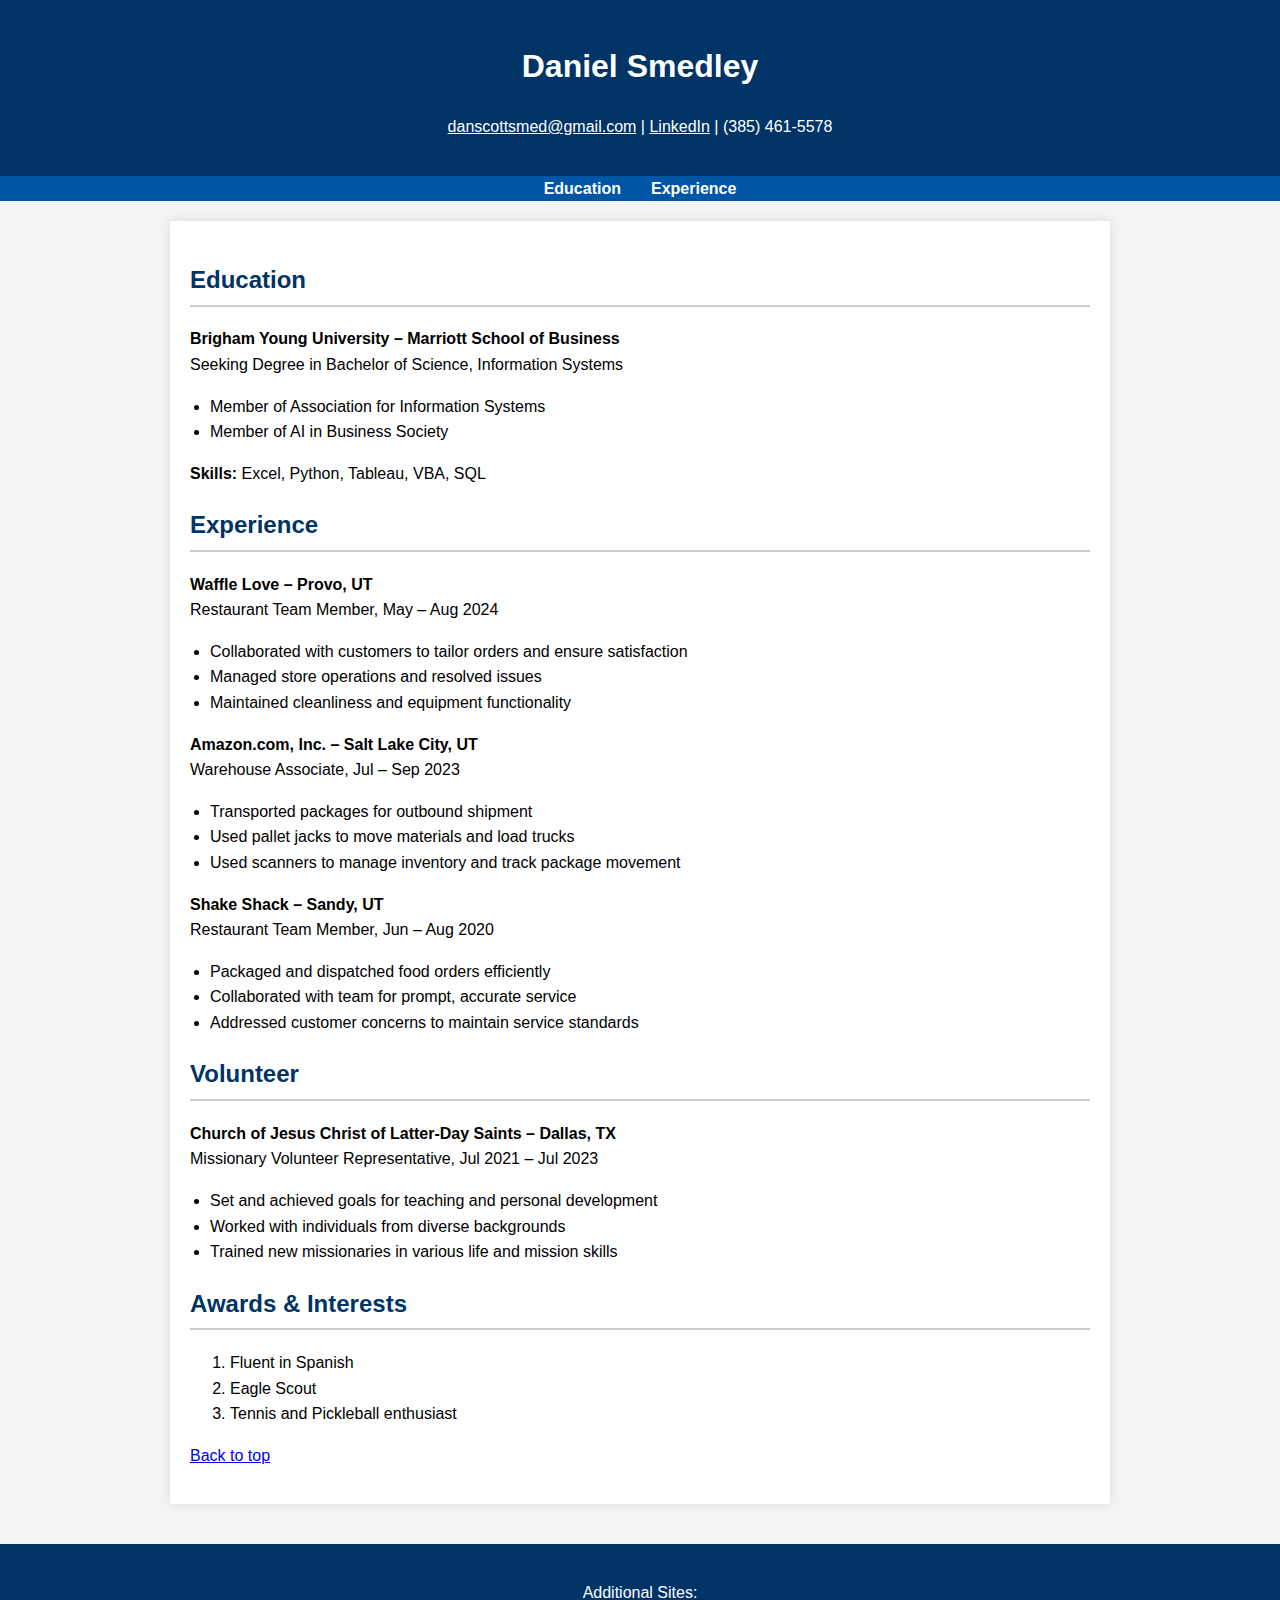
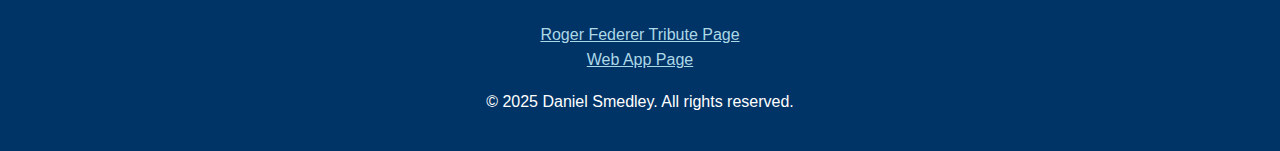
<file: scratch.html>
<!DOCTYPE html>
<html lang="en">
<head>
  <meta charset="UTF-8" />
  <meta name="viewport" content="width=device-width, initial-scale=1.0"/>
  <title>Daniel Smedley - Resume</title>
  <link href="css/customcss2.css" rel="stylesheet" />
</head>
<body>

<header>
  <h1>Daniel Smedley</h1>
  <p><a href="mailto:danscottsmed@gmail.com" style="color:white;">danscottsmed@gmail.com</a> | 
     <a href="https://www.linkedin.com/in/daniel-smedley-084916209/" style="color:white;" target="_blank">LinkedIn</a> | 
     (385) 461-5578
  </p>
</header>

<nav>
  <ul>
    <li><a href="#education">Education</a></li>
    <li><a href="#experience">Experience</a></li>
  </ul>
</nav>

<div class="container">
  <section id="education">
    <h2>Education</h2>
    <p><strong>Brigham Young University – Marriott School of Business</strong><br>
    Seeking Degree in Bachelor of Science, Information Systems</p>
    <ul>
      <li>Member of Association for Information Systems</li>
      <li>Member of AI in Business Society</li>
    </ul>
    <p><strong>Skills:</strong> Excel, Python, Tableau, VBA, SQL</p>
  </section>

  <section id="experience">
    <h2>Experience</h2>
    <p><strong>Waffle Love – Provo, UT</strong><br>Restaurant Team Member, May – Aug 2024</p>
    <ul>
      <li>Collaborated with customers to tailor orders and ensure satisfaction</li>
      <li>Managed store operations and resolved issues</li>
      <li>Maintained cleanliness and equipment functionality</li>
    </ul>

    <p><strong>Amazon.com, Inc. – Salt Lake City, UT</strong><br>Warehouse Associate, Jul – Sep 2023</p>
    <ul>
      <li>Transported packages for outbound shipment</li>
      <li>Used pallet jacks to move materials and load trucks</li>
      <li>Used scanners to manage inventory and track package movement</li>
    </ul>

    <p><strong>Shake Shack – Sandy, UT</strong><br>Restaurant Team Member, Jun – Aug 2020</p>
    <ul>
      <li>Packaged and dispatched food orders efficiently</li>
      <li>Collaborated with team for prompt, accurate service</li>
      <li>Addressed customer concerns to maintain service standards</li>
    </ul>
  </section>

  <section>
    <h2>Volunteer</h2>
    <p><strong>Church of Jesus Christ of Latter-Day Saints – Dallas, TX</strong><br>
    Missionary Volunteer Representative, Jul 2021 – Jul 2023</p>
    <ul>
      <li>Set and achieved goals for teaching and personal development</li>
      <li>Worked with individuals from diverse backgrounds</li>
      <li>Trained new missionaries in various life and mission skills</li>
    </ul>
  </section>

  <section>
    <h2>Awards & Interests</h2>
    <ol>
      <li>Fluent in Spanish</li>
      <li>Eagle Scout</li>
      <li>Tennis and Pickleball enthusiast</li>
    </ol>
  </section>

  <p><a href="#top">Back to top</a></p>
</div>
    
    <footer style="background-color: #003366; color: white; text-align: center; padding: 20px; margin-top: 40px;">
  <p>Additional Sites:</p>
  <ul style="list-style: none; padding: 0;">
    <li><a href="index.html" style="color: #add8e6; text-decoration: underline;">Roger Federer Tribute Page</a></li>
    <li><a href="webapppage.html" style="color: #add8e6; text-decoration: underline;">Web App Page</a></li>
  </ul>
  <p>&copy; 2025 Daniel Smedley. All rights reserved.</p>
</footer>


</body>
</html>
</file>
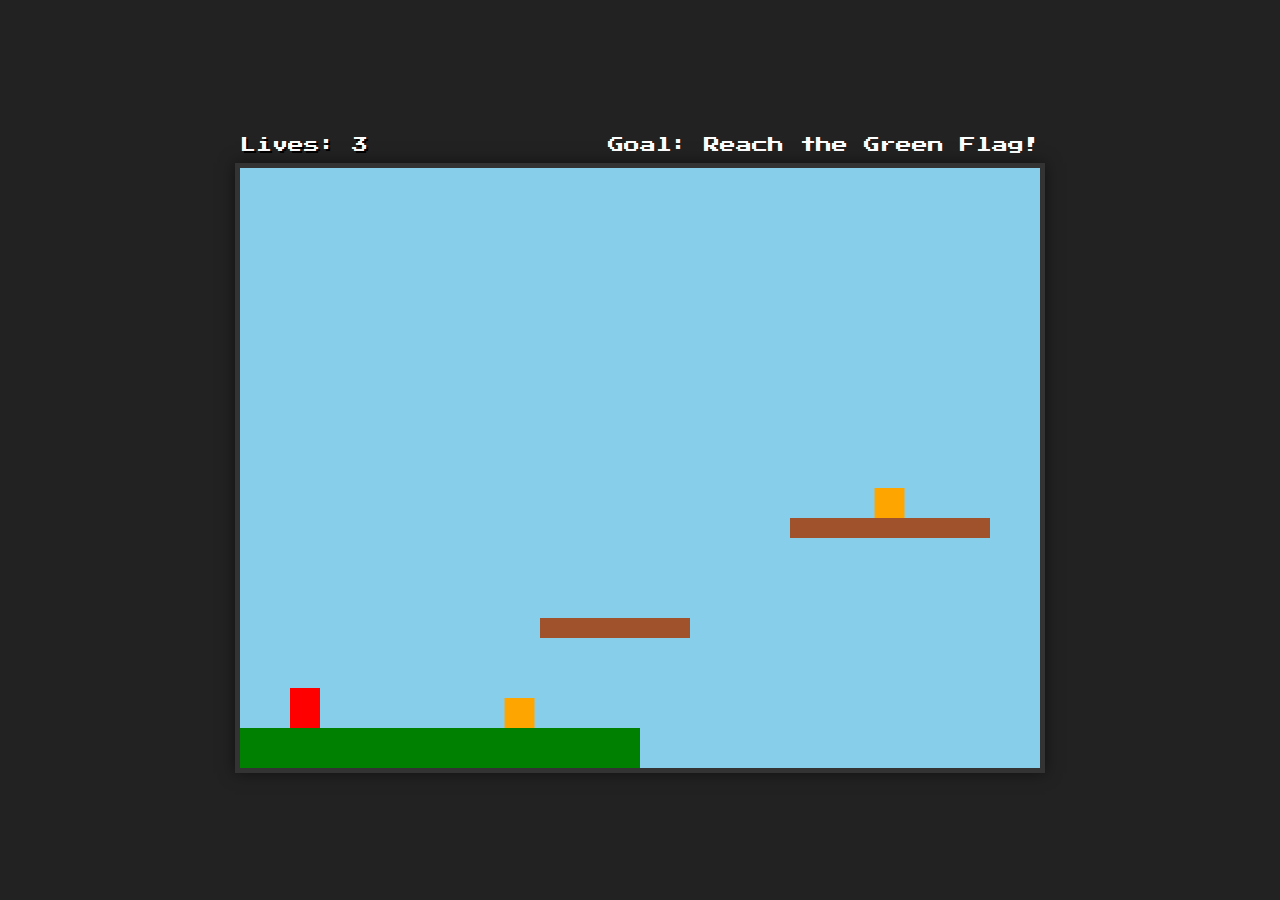
<file: webapppage.html>
<!DOCTYPE html>
<html lang="en">
<head>
    <meta charset="UTF-8">
    <meta name="viewport" content="width=device-width, initial-scale=1.0">
    <title>Simple Platformer</title>
    <link href="https://fonts.googleapis.com/css2?family=Press+Start+2P&display=swap" rel="stylesheet">
    <style>
        body {
            display: flex;
            flex-direction: column; /* Stack elements vertically */
            align-items: center;
            justify-content: center;
            min-height: 100vh;
            margin: 0;
            background-color: #222; /* Dark background */
            font-family: 'Press Start 2P', cursive; /* Game font */
            color: #fff; /* White text */
            overflow: hidden; /* Prevent scrollbars from canvas */
        }

        #gameCanvas {
            background-color: #87CEEB; /* Sky blue background */
            display: block; /* Remove extra space below canvas */
            border: 5px solid #333; /* Dark border */
            box-shadow: 0 0 15px rgba(0, 0, 0, 0.5);
            max-width: 100%; /* Ensure canvas fits within viewport width */
            /* Height will be set by JS based on aspect ratio */
        }

        #uiContainer {
            width: 100%;
            max-width: 800px; /* Match canvas max-width for alignment */
            padding: 10px 0;
            display: flex;
            justify-content: space-between; /* Space out UI elements */
            align-items: center;
            box-sizing: border-box; /* Include padding in width */
        }

        #livesDisplay, #messageDisplay {
            font-size: 16px; /* Adjust font size */
            text-shadow: 2px 2px #000; /* Text shadow for readability */
        }

         #messageDisplay {
            text-align: center;
            font-size: 20px;
            color: #FFD700; /* Gold color for messages */
            position: absolute; /* Position over the canvas */
            top: 50%;
            left: 50%;
            transform: translate(-50%, -50%);
            background-color: rgba(0, 0, 0, 0.7); /* Semi-transparent background */
            padding: 20px;
            border-radius: 10px;
            display: none; /* Hidden by default */
            z-index: 10; /* Ensure it's above the canvas */
         }
    </style>
</head>
<body>
    <div id="uiContainer">
        <div id="livesDisplay">Lives: 3</div>
        <div>Goal: Reach the Green Flag!</div>
    </div>

    <canvas id="gameCanvas"></canvas>

    <div id="messageDisplay"></div>

    <script>
        // --- Canvas Setup ---
        const canvas = document.getElementById('gameCanvas');
        const ctx = canvas.getContext('2d');
        const livesDisplay = document.getElementById('livesDisplay');
        const messageDisplay = document.getElementById('messageDisplay');

        // Game world properties
        const worldWidth = 2000; // Wider than canvas for scrolling
        const worldHeight = 600;

        // Set initial canvas dimensions (can be adjusted)
        let canvasWidth = Math.min(800, window.innerWidth - 40); // Limit width, consider padding
        let canvasHeight = worldHeight; // Use fixed height initially
        canvas.width = canvasWidth;
        canvas.height = canvasHeight;

        // Camera/Viewport
        const camera = {
            x: 0,
            y: 0,
            width: canvas.width,
            height: canvas.height,
            // Function to update camera position to follow player
            update: function(player) {
                // Follow player horizontally, keeping player roughly centered
                let targetX = player.x + player.width / 2 - this.width / 2;

                // Clamp camera position to world boundaries
                this.x = Math.max(0, Math.min(targetX, worldWidth - this.width));
                // Vertical camera remains fixed for this simple game
                this.y = 0;
            }
        };

        // --- Game Variables ---
        const gravity = 0.5;
        const jumpForce = -12;
        const playerSpeed = 5;
        const enemySpeed = 1.5;
        let keys = {}; // Object to track pressed keys
        let player;
        let platforms = [];
        let enemies = [];
        let goal;
        let isGameOver = false;
        let initialPlayerLives = 3;
        let animationFrameId; // To control the game loop

        // --- Game Object Classes ---

        // Player Class
        class Player {
            constructor(x, y, width, height, color) {
                this.x = x;
                this.y = y;
                this.startX = x; // Initial position for respawn
                this.startY = y;
                this.width = width;
                this.height = height;
                this.color = color;
                this.velocityX = 0;
                this.velocityY = 0;
                this.isJumping = false;
                this.isOnPlatform = false;
                this.lives = initialPlayerLives;
            }

            draw(cameraX) {
                ctx.fillStyle = this.color;
                ctx.fillRect(this.x - cameraX, this.y, this.width, this.height);
            }

            applyGravity() {
                this.velocityY += gravity;
                this.y += this.velocityY;
            }

            jump() {
                // Only jump if on a platform and not already jumping upwards
                if (this.isOnPlatform && this.velocityY >= 0) {
                    this.velocityY = jumpForce;
                    this.isJumping = true;
                    this.isOnPlatform = false; // No longer on platform immediately after jumping
                }
            }

            move() {
                 // Horizontal Movement
                if (keys['ArrowLeft']) {
                    this.velocityX = -playerSpeed;
                } else if (keys['ArrowRight']) {
                    this.velocityX = playerSpeed;
                } else {
                    this.velocityX = 0; // Stop if no arrow key is pressed
                }
                this.x += this.velocityX;

                // Prevent moving out of world bounds (left/right)
                this.x = Math.max(0, Math.min(this.x, worldWidth - this.width));
            }

            update(platforms) {
                this.move();
                this.applyGravity();
                this.checkPlatformCollisions(platforms);
                this.checkWorldBounds();
            }

            checkPlatformCollisions(platforms) {
                this.isOnPlatform = false; // Assume not on platform until collision detected

                platforms.forEach(platform => {
                    // Check for collision using AABB (Axis-Aligned Bounding Box)
                    if (
                        this.x < platform.x + platform.width &&
                        this.x + this.width > platform.x &&
                        this.y < platform.y + platform.height &&
                        this.y + this.height > platform.y
                    ) {
                        // Collision detected, determine side of collision

                        // Check collision from the top (landing)
                        // Player was above the platform in the previous frame, and velocity is downwards
                        if (this.velocityY >= 0 && (this.y + this.height - this.velocityY) <= platform.y) {
                             this.y = platform.y - this.height; // Place player on top
                             this.velocityY = 0; // Stop vertical movement
                             this.isJumping = false;
                             this.isOnPlatform = true; // Player is now on a platform
                        }
                        // Check collision from the bottom (hitting head)
                        else if (this.velocityY < 0 && this.y >= platform.y + platform.height) {
                             this.y = platform.y + platform.height; // Place player below
                             this.velocityY = 0; // Stop upward movement
                        }
                        // Check horizontal collisions (sides) - prevent sticking
                        else {
                             // Collision from the left side of the platform
                             if (this.velocityX > 0 && (this.x + this.width - this.velocityX) <= platform.x) {
                                 this.x = platform.x - this.width;
                                 this.velocityX = 0;
                             }
                             // Collision from the right side of the platform
                             else if (this.velocityX < 0 && this.x >= platform.x + platform.width) {
                                 this.x = platform.x + platform.width;
                                 this.velocityX = 0;
                             }
                        }
                    }
                });
            }

             checkWorldBounds() {
                // Check if player fell off the bottom
                if (this.y + this.height > worldHeight) {
                    this.loseLife();
                }
            }

            checkEnemyCollisions(enemies) {
                enemies.forEach(enemy => {
                    if (
                        this.x < enemy.x + enemy.width &&
                        this.x + this.width > enemy.x &&
                        this.y < enemy.y + enemy.height &&
                        this.y + this.height > enemy.y
                    ) {
                        this.loseLife();
                    }
                });
            }

             checkGoalCollision(goal) {
                 if (
                     this.x < goal.x + goal.width &&
                     this.x + this.width > goal.x &&
                     this.y < goal.y + goal.height &&
                     this.y + this.height > goal.y
                 ) {
                     winGame();
                 }
             }

            loseLife() {
                if (isGameOver) return; // Don't lose life if already game over

                this.lives--;
                updateLivesDisplay();
                console.log("Lost a life! Lives remaining:", this.lives); // Debug log

                if (this.lives <= 0) {
                    gameOver();
                } else {
                    this.respawn();
                }
            }

            respawn() {
                // Reset position to start
                this.x = this.startX;
                this.y = this.startY;
                this.velocityX = 0;
                this.velocityY = 0;
                this.isJumping = false;
                camera.x = 0; // Reset camera on respawn
            }
        }

        // Platform Class
        class Platform {
            constructor(x, y, width, height, color) {
                this.x = x;
                this.y = y;
                this.width = width;
                this.height = height;
                this.color = color;
            }

            draw(cameraX) {
                // Only draw if visible within the camera view
                if (this.x + this.width > cameraX && this.x < cameraX + camera.width) {
                    ctx.fillStyle = this.color;
                    ctx.fillRect(this.x - cameraX, this.y, this.width, this.height);
                }
            }
        }

        // Enemy Class
        class Enemy {
            constructor(x, y, width, height, color, patrolRange) {
                this.x = x;
                this.y = y;
                this.width = width;
                this.height = height;
                this.color = color;
                this.startX = x; // Starting position of patrol
                this.endX = x + patrolRange; // Ending position of patrol
                this.direction = 1; // 1 for right, -1 for left
            }

            draw(cameraX) {
                 // Only draw if visible within the camera view
                if (this.x + this.width > cameraX && this.x < cameraX + camera.width) {
                    ctx.fillStyle = this.color;
                    ctx.fillRect(this.x - cameraX, this.y, this.width, this.height);
                }
            }

            update() {
                this.x += enemySpeed * this.direction;

                // Reverse direction if reaching patrol boundaries
                if (this.x >= this.endX || this.x <= this.startX) {
                    this.direction *= -1;
                     // Ensure enemy stays exactly within bounds if overshot
                    this.x = Math.max(this.startX, Math.min(this.x, this.endX));
                }
            }
        }

        // Goal Class
        class Goal {
            constructor(x, y, width, height, color) {
                this.x = x;
                this.y = y;
                this.width = width;
                this.height = height;
                this.color = color;
            }

            draw(cameraX) {
                // Only draw if visible within the camera view
                if (this.x + this.width > cameraX && this.x < cameraX + camera.width) {
                    ctx.fillStyle = this.color;
                    ctx.fillRect(this.x - cameraX, this.y, this.width, this.height);
                    // Simple flag pole
                    ctx.fillStyle = '#A0522D'; // Brown pole
                    ctx.fillRect(this.x - cameraX - 2, this.y - 50, 4, 50);
                }
            }
        }


        // --- Input Handling ---
        window.addEventListener('keydown', (e) => {
            keys[e.key] = true;
            // Prevent default browser behavior for space and arrow keys
            if ([' ', 'ArrowUp', 'ArrowDown', 'ArrowLeft', 'ArrowRight'].includes(e.key)) {
                e.preventDefault();
            }

             // Handle jump separately on keydown for responsiveness
            if (e.key === ' ' || e.key === 'ArrowUp') { // Use Space or ArrowUp to jump
                 if (!isGameOver && player) {
                    player.jump();
                 }
            }

            // Handle restart
            if (isGameOver && (e.key === 'r' || e.key === 'R')) {
                restartGame();
            }
        });

        window.addEventListener('keyup', (e) => {
            keys[e.key] = false;
        });

        // --- Game Initialization ---
        function initGame() {
            console.log("Initializing game..."); // Debug log
            isGameOver = false;
            messageDisplay.style.display = 'none'; // Hide message display

            // Create Player
            player = new Player(50, worldHeight - 100, 30, 40, '#FF0000'); // Red player

            // Create Platforms (define level layout)
            platforms = [
                // Ground floor
                new Platform(0, worldHeight - 40, 400, 40, '#008000'), // Green platform
                // Mid-level platforms
                new Platform(300, worldHeight - 150, 150, 20, '#A0522D'), // Brown platform
                new Platform(550, worldHeight - 250, 200, 20, '#A0522D'),
                new Platform(800, worldHeight - 180, 100, 20, '#A0522D'),
                new Platform(1000, worldHeight - 300, 180, 20, '#A0522D'),
                new Platform(1250, worldHeight - 220, 150, 20, '#A0522D'),
                 // Higher platforms
                new Platform(1450, worldHeight - 350, 100, 20, '#A0522D'),
                new Platform(1600, worldHeight - 450, 120, 20, '#A0522D'),
                // Final platform
                new Platform(1800, worldHeight - 100, 200, 100, '#008000') // Larger end platform
            ];

            // Create Enemies (place them on specific platforms)
            enemies = [
                // Enemy on the first long platform
                new Enemy(200, worldHeight - 40 - 30, 30, 30, '#FFA500', 150), // Orange enemy, patrols 150px
                // Enemy on a mid-level platform
                new Enemy(570, worldHeight - 250 - 30, 30, 30, '#FFA500', 100),
                // Enemy on another mid-level platform
                new Enemy(1020, worldHeight - 300 - 30, 30, 30, '#FFA500', 120),
                 // Enemy near the end
                new Enemy(1300, worldHeight - 220 - 30, 30, 30, '#FFA500', 80),
            ];

            // Create Goal
            goal = new Goal(worldWidth - 80, worldHeight - 100 - 50, 30, 50, '#00FF00'); // Green flag goal

            // Reset camera
            camera.x = 0;

            // Set initial lives display
            updateLivesDisplay();

            // Start the game loop if it's not already running
            if (!animationFrameId) {
                 console.log("Starting game loop..."); // Debug log
                gameLoop();
            }
        }

        // --- UI Updates ---
        function updateLivesDisplay() {
            if (player) {
                livesDisplay.textContent = `Lives: ${player.lives}`;
            } else {
                 livesDisplay.textContent = `Lives: ${initialPlayerLives}`;
            }
        }

        function showMessage(msg) {
            messageDisplay.textContent = msg;
            messageDisplay.style.display = 'block';
        }

        // --- Game State Functions ---
        function gameOver() {
            console.log("Game Over!"); // Debug log
            isGameOver = true;
            showMessage('Game Over! Press R to Restart');
            // Optionally stop the game loop immediately
            // cancelAnimationFrame(animationFrameId);
            // animationFrameId = null; // Clear the ID
        }

        function winGame() {
            console.log("You Win!"); // Debug log
            isGameOver = true; // Treat win like game over to stop updates/input
            showMessage('You Win! Press R to Play Again');
            // Optionally stop the game loop immediately
            // cancelAnimationFrame(animationFrameId);
            // animationFrameId = null; // Clear the ID
        }


        function restartGame() {
             console.log("Restarting game..."); // Debug log
             // Stop the current loop if it's somehow still running
             if (animationFrameId) {
                cancelAnimationFrame(animationFrameId);
                animationFrameId = null;
             }
             // Re-initialize game elements
             initGame();
        }

        // --- Game Loop ---
        function gameLoop() {
            // Clear the canvas relative to the camera
            ctx.clearRect(0, 0, canvas.width, canvas.height);

            // Draw background elements if any (e.g., parallax) - none for now

            if (!isGameOver) {
                // --- Update Section ---
                player.update(platforms); // Update player physics and platform collisions
                enemies.forEach(enemy => enemy.update()); // Update enemy movement
                player.checkEnemyCollisions(enemies); // Check for collisions with enemies AFTER they move
                player.checkGoalCollision(goal); // Check if player reached the goal
                camera.update(player); // Update camera based on player position
            }

            // --- Draw Section (relative to camera) ---
            platforms.forEach(platform => platform.draw(camera.x));
            enemies.forEach(enemy => enemy.draw(camera.x));
            goal.draw(camera.x);
            player.draw(camera.x); // Draw player last so it's on top

            // Request the next frame
            animationFrameId = requestAnimationFrame(gameLoop);
        }

        // --- Resize Handling ---
         function resizeCanvas() {
            canvasWidth = Math.min(800, window.innerWidth - 40); // Recalculate width
            // Keep height fixed for simplicity in this platformer
            // canvasHeight = worldHeight;
            canvas.width = canvasWidth;
            // canvas.height = canvasHeight; // Height is already set

            // Update camera width
            camera.width = canvas.width;
            camera.height = canvas.height; // Ensure camera height matches

            // Optional: Redraw immediately after resize if needed,
            // but game loop will handle it.
        }

        // Debounce function to limit resize calls
        function debounce(func, wait) {
            let timeout;
            return function executedFunction(...args) {
                const later = () => {
                    clearTimeout(timeout);
                    func(...args);
                };
                clearTimeout(timeout);
                timeout = setTimeout(later, wait);
            };
        }

        const debouncedResize = debounce(resizeCanvas, 100); // Adjust delay as needed
        window.addEventListener('resize', debouncedResize);


        // --- Start Game on Load ---
        window.onload = () => {
            console.log("Window loaded, initializing game..."); // Debug log
            resizeCanvas(); // Set initial size correctly
            initGame(); // Initialize all game elements and start loop
        };

    </script>
</body>
</html>
</file>
<file: css/customcss2.css>
body {
      font-family: Arial, sans-serif;
      line-height: 1.6;
      margin: 0;
      padding: 0;
      background-color: #f4f4f4;
    }
    header {
      background-color: #003366;
      color: white;
      padding: 20px 0;
      text-align: center;
    }
    nav ul {
      list-style: none;
      background-color: #0055a5;
      display: flex;
      justify-content: center;
      margin: 0;
      padding: 0;
    }
    nav ul li {
      margin: 0 15px;
    }
    nav ul li a {
      color: white;
      text-decoration: none;
      font-weight: bold;
    }
    .container {
      max-width: 900px;
      margin: 20px auto;
      background: white;
      padding: 20px;
      box-shadow: 0 0 10px rgba(0,0,0,0.1);
    }
    h2 {
      color: #003366;
      border-bottom: 2px solid #ccc;
      padding-bottom: 5px;
    }
    ul {
      padding-left: 20px;
    }
</file>
